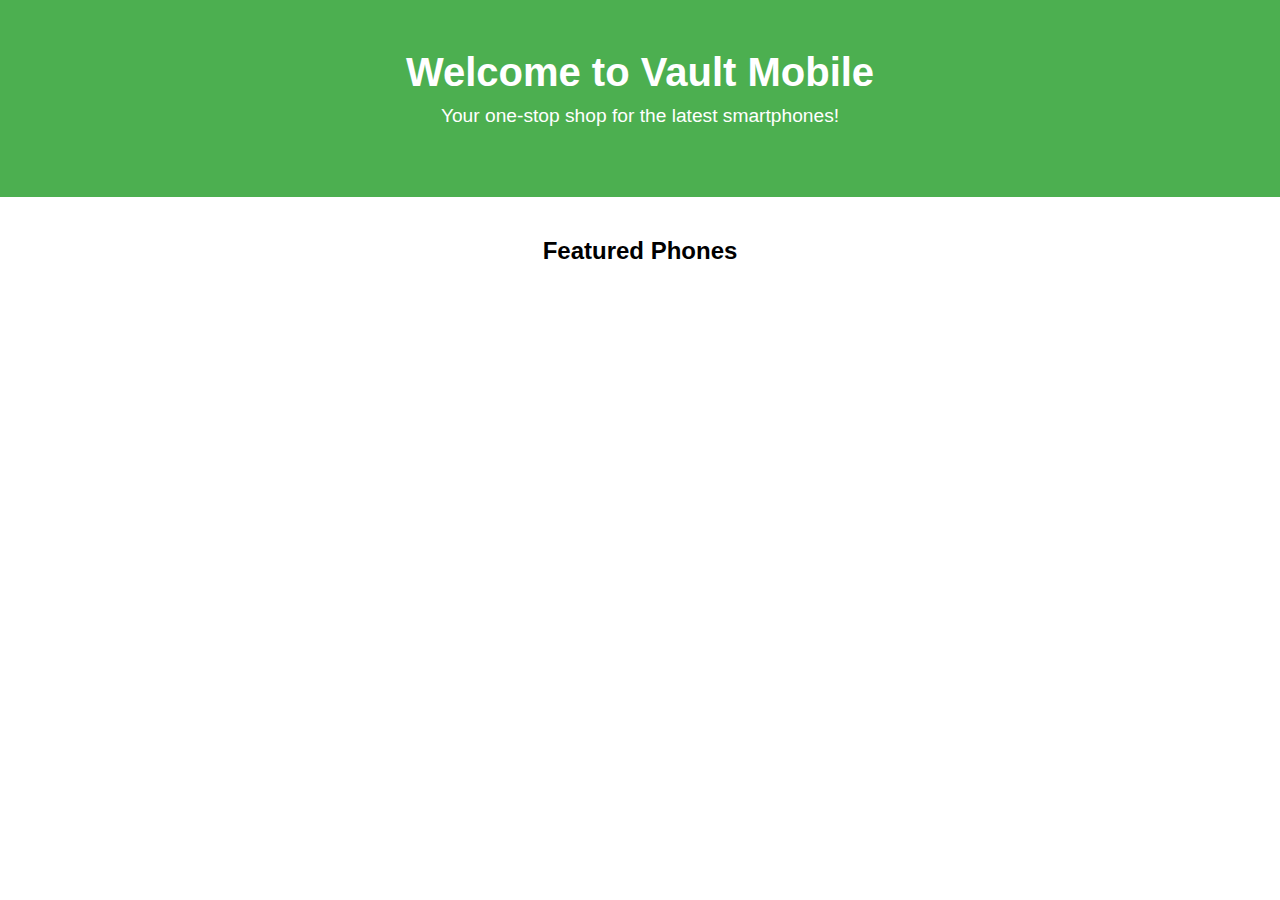
<file: index.html>
<!DOCTYPE html>
<html lang="en">
<head>
    <meta charset="UTF-8">
    <meta name="viewport" content="width=device-width, initial-scale=1.0">
    <title>Vault Mobile</title>
    <link rel="stylesheet" href="index.css">
</head>
<body>
    <header>
        <div class="hero">
            <h1>Welcome to Vault Mobile</h1>
            <p>Your one-stop shop for the latest smartphones!</p>
        </div>
    </header>
    <main>
        <section class="featured-phones">
            <h2>Featured Phones</h2>
            <div class="phone-list">
                <!-- Featured phones will be dynamically loaded here -->
            </div>
        </section>
    </main>
    <script src="index.js"></script>
</body>
</html>
</file>
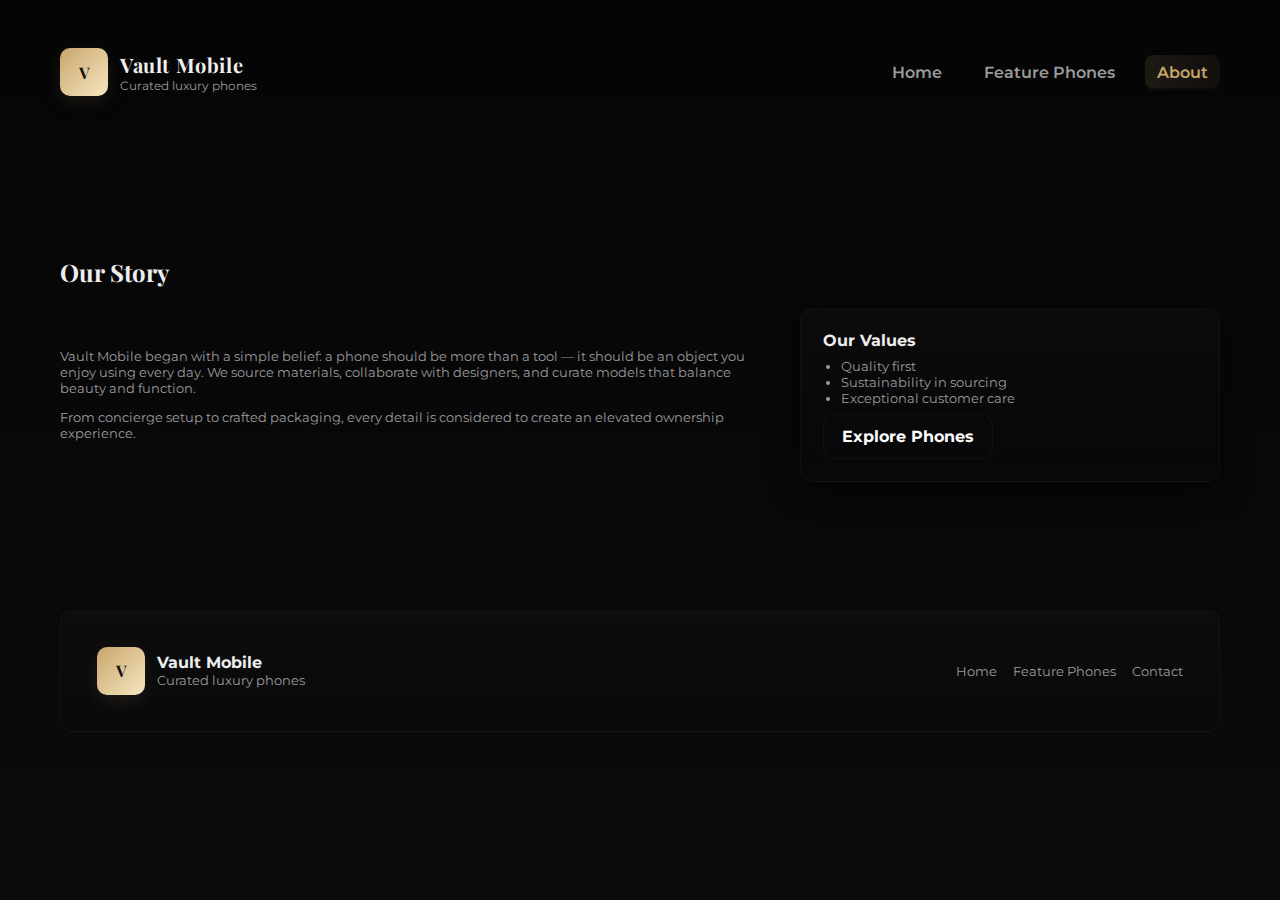
<file: about.html>
<!doctype html>
<html lang="en">
<head>
  <meta charset="utf-8" />
  <meta name="viewport" content="width=device-width,initial-scale=1" />
  <title>About — Vault Mobile</title>
  <link href="https://fonts.googleapis.com/css2?family=Montserrat:wght@400;600;800&family=Playfair+Display:wght@600;800&display=swap" rel="stylesheet">
  <link rel="stylesheet" href="css/styles.css">
</head>
<body>
  <header class="container header">
    <div class="brand">
      <div class="logo">V</div>
      <div>
        <h1>Vault Mobile</h1>
        <div class="brand-sub">Curated luxury phones</div>
      </div>
    </div>
    <nav class="nav">
      <a href="index.html">Home</a>
      <a href="feature-phone.html">Feature Phones</a>
      <a href="about.html" class="cta">About</a>
    </nav>
  </header>

  <main class="container">
    <section class="section">
      <h2 style="font-family:'Playfair Display',serif;margin-top:0">Our Story</h2>
      <div class="about-grid">
        <div>
          <p class="small">Vault Mobile began with a simple belief: a phone should be more than a tool — it should be an object you enjoy using every day. We source materials, collaborate with designers, and curate models that balance beauty and function.</p>
          <p class="small">From concierge setup to crafted packaging, every detail is considered to create an elevated ownership experience.</p>
        </div>

        <aside class="promo-card">
          <h4 style="margin:0 0 8px">Our Values</h4>
          <ul class="small" style="margin:0 0 8px;padding-left:18px">
            <li>Quality first</li>
            <li>Sustainability in sourcing</li>
            <li>Exceptional customer care</li>
          </ul>
          <a class="btn" href="index.html">Explore Phones</a>
        </aside>
      </div>
    </section>

    <footer class="footer">
      <div>
        <div style="display:flex;gap:12px;align-items:center">
          <div class="logo">V</div>
          <div>
            <div style="font-weight:700">Vault Mobile</div>
            <div class="small">Curated luxury phones</div>
          </div>
        </div>
      </div>
      <div class="foot-links small">
        <a href="index.html">Home</a>
        <a href="feature-phone.html">Feature Phones</a>
        <a href="#">Contact</a>
      </div>
    </footer>
  </main>
</body>
</html>
</file>
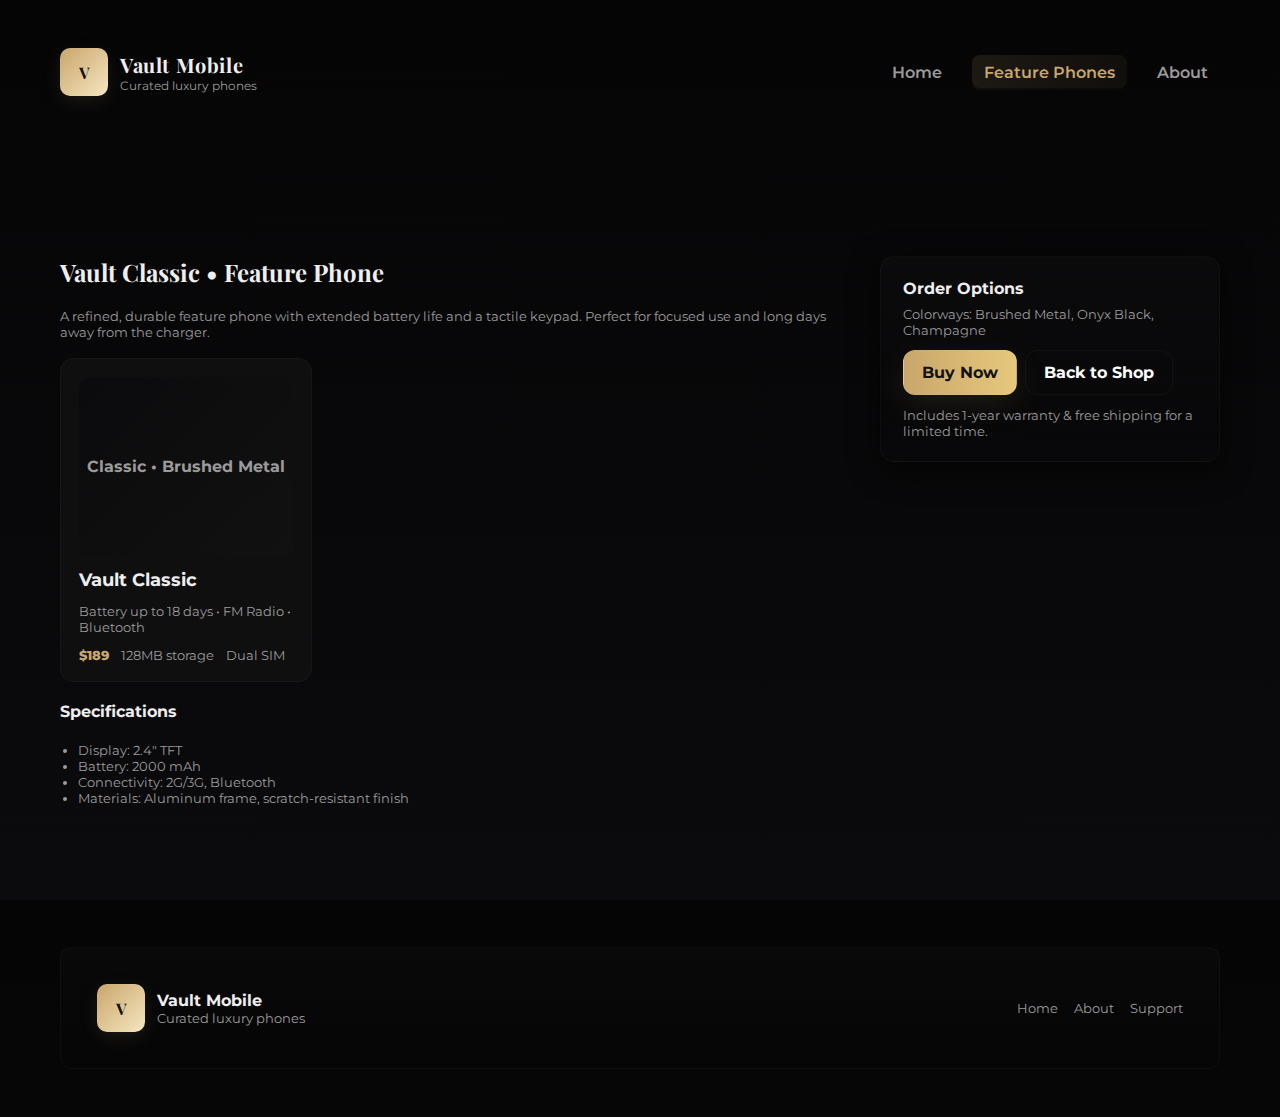
<file: feature-phone.html>
<!doctype html>
<html lang="en">
<head>
  <meta charset="utf-8" />
  <meta name="viewport" content="width=device-width,initial-scale=1" />
  <title>Feature Phones — Vault Mobile</title>
  <link href="https://fonts.googleapis.com/css2?family=Montserrat:wght@400;600;800&family=Playfair+Display:wght@600;800&display=swap" rel="stylesheet">
  <link rel="stylesheet" href="css/styles.css">
</head>
<body>
  <header class="container header">
    <div class="brand">
      <div class="logo">V</div>
      <div>
        <h1>Vault Mobile</h1>
        <div class="brand-sub">Curated luxury phones</div>
      </div>
    </div>
    <nav class="nav">
      <a href="index.html">Home</a>
      <a href="feature-phone.html" class="cta">Feature Phones</a>
      <a href="about.html">About</a>
    </nav>
  </header>

  <main class="container">
    <section class="section">
      <div style="display:grid;grid-template-columns:1fr 340px;gap:28px;align-items:start">
        <div>
          <h2 style="font-family:'Playfair Display',serif;margin-top:0">Vault Classic • Feature Phone</h2>
          <p class="small">A refined, durable feature phone with extended battery life and a tactile keypad. Perfect for focused use and long days away from the charger.</p>

          <div style="margin-top:18px" class="product-grid">
            <article class="card">
              <div class="thumb">Classic • Brushed Metal</div>
              <h3>Vault Classic</h3>
              <div class="small">Battery up to 18 days • FM Radio • Bluetooth</div>
              <div class="features">
                <div class="price">$189</div>
                <div>128MB storage</div>
                <div>Dual SIM</div>
              </div>
            </article>
          </div>

          <h4 style="margin-top:20px">Specifications</h4>
          <ul class="small" style="padding-left:18px">
            <li>Display: 2.4" TFT</li>
            <li>Battery: 2000 mAh</li>
            <li>Connectivity: 2G/3G, Bluetooth</li>
            <li>Materials: Aluminum frame, scratch-resistant finish</li>
          </ul>
        </div>

        <aside class="promo-card">
          <h4 style="margin:0 0 8px">Order Options</h4>
          <div class="small" style="margin:0 0 12px">Colorways: Brushed Metal, Onyx Black, Champagne</div>
          <div style="display:flex;gap:8px;margin-bottom:12px">
            <a class="btn primary" href="#">Buy Now</a>
            <a class="btn" href="index.html">Back to Shop</a>
          </div>
          <div class="small">Includes 1-year warranty & free shipping for a limited time.</div>
        </aside>
      </div>
    </section>

    <footer class="footer">
      <div>
        <div style="display:flex;gap:12px;align-items:center">
          <div class="logo">V</div>
          <div>
            <div style="font-weight:700">Vault Mobile</div>
            <div class="small">Curated luxury phones</div>
          </div>
        </div>
      </div>
      <div class="foot-links small">
        <a href="index.html">Home</a>
        <a href="about.html">About</a>
        <a href="#">Support</a>
      </div>
    </footer>
  </main>
</body>
</html>
</file>
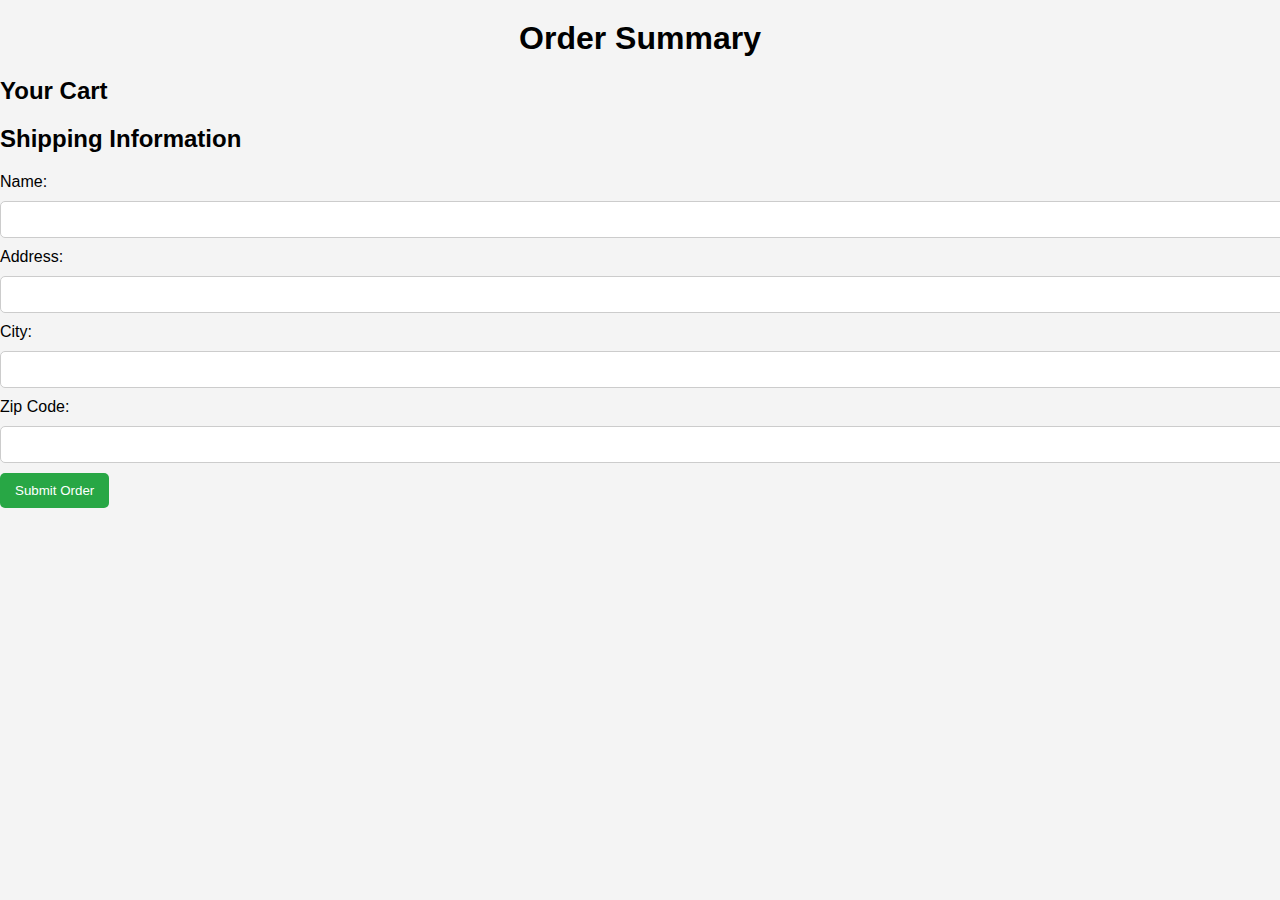
<file: order.html>
<!DOCTYPE html>
<html lang="en">
<head>
    <meta charset="UTF-8">
    <meta name="viewport" content="width=device-width, initial-scale=1.0">
    <title>Order - Vault Mobile</title>
    <link rel="stylesheet" href="order.css">
</head>
<body>
    <header>
        <h1>Order Summary</h1>
    </header>
    <main>
        <section id="cart">
            <h2>Your Cart</h2>
            <div id="cart-items">
                <!-- Cart items will be dynamically loaded here -->
            </div>
        </section>
        <section id="shipping-info">
            <h2>Shipping Information</h2>
            <form id="order-form">
                <label for="name">Name:</label>
                <input type="text" id="name" name="name" required>

                <label for="address">Address:</label>
                <input type="text" id="address" name="address" required>

                <label for="city">City:</label>
                <input type="text" id="city" name="city" required>

                <label for="zip">Zip Code:</label>
                <input type="text" id="zip" name="zip" required>

                <button type="submit">Submit Order</button>
            </form>
        </section>
    </main>
    <script src="order.js"></script>
</body>
</html>
</file>
<file: index.css>
body {
    font-family: Arial, sans-serif;
    margin: 0;
    padding: 0;
}

.hero {
    background-color: #4CAF50;
    color: white;
    text-align: center;
    padding: 50px 20px;
}

.hero h1 {
    font-size: 2.5em;
    margin: 0;
}

.hero p {
    font-size: 1.2em;
    margin: 10px 0 20px;
}

.featured-phones {
    display: flex;
    flex-wrap: wrap;
    justify-content: center;
    padding: 20px;
}

.phone-card {
    background-color: white;
    border: 1px solid #ddd;
    border-radius: 5px;
    margin: 10px;
    padding: 15px;
    width: 200px;
    text-align: center;
    box-shadow: 0 2px 5px rgba(0, 0, 0, 0.1);
}

.phone-card img {
    max-width: 100%;
    height: auto;
}

.phone-card h3 {
    font-size: 1.5em;
    margin: 10px 0;
}

.phone-card p {
    color: #555;
}

.phone-card button {
    background-color: #4CAF50;
    color: white;
    border: none;
    padding: 10px;
    border-radius: 5px;
    cursor: pointer;
}

.phone-card button:hover {
    background-color: #45a049;
}
</file>
<file: css/styles.css>
:root{
  --bg:#060607;
  --panel:#0f0f10;
  --accent:#c9a66b;
  --muted:#9b9b9b;
  --glass: rgba(255,255,255,0.03);
  --radius:14px;
  --maxw:1200px;
  font-synthesis: none;
}
*{box-sizing:border-box}
html,body{height:100%;margin:0;font-family: "Montserrat", system-ui, -apple-system, "Segoe UI", Roboto, "Helvetica Neue";background:linear-gradient(180deg,#050506 0%, #0b0b0d 100%);color:#eee; -webkit-font-smoothing:antialiased; -moz-osx-font-smoothing:grayscale;}
a{color:inherit;text-decoration:none}
.container{max-width:var(--maxw);margin:0 auto;padding:48px 20px}
.header{display:flex;align-items:center;justify-content:space-between;gap:16px}
.brand{display:flex;align-items:center;gap:12px}
.logo{
  width:48px;height:48px;border-radius:10px;background:linear-gradient(135deg,var(--accent),#f6e6c1);display:flex;align-items:center;justify-content:center;color:#111;font-weight:700;font-family:"Playfair Display",serif;
  box-shadow:0 6px 18px rgba(201,166,107,0.12);
}
.brand h1{margin:0;font-family:"Playfair Display",serif;font-size:20px;letter-spacing:0.6px}
.nav{display:flex;gap:18px;align-items:center;font-weight:600}
.nav a{padding:8px 12px;border-radius:8px;color:var(--muted)}
.nav a.cta{background:linear-gradient(90deg,rgba(201,166,107,0.12),rgba(201,166,107,0.06));color:var(--accent);box-shadow:inset 0 -2px 0 rgba(0,0,0,0.4)}
.hero{display:grid;grid-template-columns:1fr 420px;gap:36px;align-items:center;padding:40px 0}
@media(max-width:880px){.hero{grid-template-columns:1fr;}.header{flex-direction:column;align-items:flex-start}.nav{flex-wrap:wrap}}
.hero .lead{max-width:680px}
.lead h2{font-family:"Playfair Display",serif;font-size:42px;margin:0 0 12px;line-height:1.02}
.lead p{color:var(--muted);margin:0 0 20px}
.hero-cta{display:flex;gap:12px;align-items:center}
.btn{display:inline-flex;align-items:center;gap:10px;padding:12px 18px;border-radius:12px;border:1px solid rgba(255,255,255,0.04);background:transparent;color:#fff;font-weight:700}
.btn.primary{background:linear-gradient(90deg,var(--accent),#e6c87d);color:#111;box-shadow:0 10px 30px rgba(201,166,107,0.12)}
.promo-card{background:linear-gradient(180deg,rgba(255,255,255,0.02),transparent);padding:22px;border-radius:var(--radius);box-shadow:0 8px 30px rgba(2,2,2,0.6);border:1px solid rgba(255,255,255,0.03)}
.product-grid{display:grid;grid-template-columns:repeat(3,1fr);gap:18px;margin-top:32px}
@media(max-width:1100px){.product-grid{grid-template-columns:repeat(2,1fr)}}
@media(max-width:640px){.product-grid{grid-template-columns:1fr}}
.card{background:var(--panel);padding:18px;border-radius:14px;border:1px solid rgba(255,255,255,0.03);display:flex;flex-direction:column;gap:12px;transition:transform .25s,box-shadow .25s}
.card:hover{transform:translateY(-8px);box-shadow:0 20px 50px rgba(2,2,2,0.6)}
.card .thumb{height:180px;background:linear-gradient(135deg,#0b0b0d,#111);border-radius:10px;display:flex;align-items:center;justify-content:center;color:var(--muted);font-weight:700}
.card h3{margin:0;font-size:18px}
.card .price{color:var(--accent);font-weight:800}
.features{display:flex;gap:12px;flex-wrap:wrap;color:var(--muted);font-size:13px}
.section{padding:64px 0}
.about-grid{display:grid;grid-template-columns:1fr 420px;gap:36px;align-items:center}
.feature-detail{display:flex;gap:18px;align-items:flex-start}
.icon-bullet{width:44px;height:44px;border-radius:10px;background:rgba(201,166,107,0.12);display:grid;place-items:center;color:var(--accent);font-weight:800}
.footer{margin-top:64px;padding:36px;border-radius:12px;background:linear-gradient(180deg,rgba(255,255,255,0.02),transparent);border:1px solid rgba(255,255,255,0.03);display:flex;justify-content:space-between;align-items:center;gap:20px}
.foot-links{display:flex;gap:16px;color:var(--muted)}
.small{font-size:13px;color:var(--muted)}
.hero-badge{display:inline-block;padding:8px 12px;border-radius:999px;background:rgba(201,166,107,0.08);color:var(--accent);font-weight:700;font-size:13px}
.header input.search{background:var(--glass);border:1px solid rgba(255,255,255,0.03);padding:10px 12px;border-radius:10px;color:#eee}
.brand-sub{font-size:12px;color:var(--muted)}
</file>
<file: order.css>
body {
    font-family: Arial, sans-serif;
    background-color: #f4f4f4;
    margin: 0;
    padding: 0;
}

.container {
    width: 80%;
    margin: auto;
    overflow: hidden;
}

h1 {
    text-align: center;
    margin: 20px 0;
}

.checkout-grid {
    display: grid;
    grid-template-columns: 380px 1fr;
    gap: 32px;
    padding: 20px 0;
}

.order-card {
    background: var(--panel);
    padding: 24px;
    border-radius: var(--radius);
    border: 1px solid rgba(255,255,255,0.03);
    position: sticky;
    top: 20px;
}

#order-items {
    margin: 16px 0;
    display: flex;
    flex-direction: column;
    gap: 12px;
}

.order-item {
    display: flex;
    gap: 12px;
    padding-bottom: 12px;
    border-bottom: 1px solid rgba(255,255,255,0.04);
}

.order-item img {
    width: 64px;
    height: 64px;
    object-fit: contain;
    border-radius: 8px;
    background: var(--glass);
}

.item-details {
    flex: 1;
}

.total-row {
    display: flex;
    justify-content: space-between;
    margin-top: 16px;
    padding-top: 16px;
    border-top: 1px solid rgba(255,255,255,0.04);
    font-size: 18px;
}

.total {
    font-weight: bold;
    font-size: 1.2em;
    margin-top: 20px;
}

form {
    margin-top: 20px;
}

input[type="text"],
input[type="email"],
input[type="tel"],
input[type="number"] {
    width: 100%;
    padding: 10px;
    margin: 10px 0;
    border: 1px solid #ccc;
    border-radius: 5px;
}

button {
    background: #28a745;
    color: white;
    border: none;
    padding: 10px 15px;
    border-radius: 5px;
    cursor: pointer;
}

button:hover {
    background: #218838;
}

.checkout-form {
    background: var(--panel);
    padding: 32px;
    border-radius: var(--radius);
    border: 1px solid rgba(255,255,255,0.03);
}

.form-group {
    margin-bottom: 20px;
}

.form-group label {
    display: block;
    margin-bottom: 8px;
    color: var(--muted);
    font-size: 14px;
}

.form-group input,
.form-group textarea {
    width: 100%;
    background: var(--glass);
    border: 1px solid rgba(255,255,255,0.03);
    padding: 12px;
    border-radius: 10px;
    color: #fff;
    font-family: inherit;
}

.form-group textarea {
    height: 100px;
    resize: vertical;
}

.payment-options {
    display: grid;
    gap: 12px;
    margin-top: 12px;
}

.payment-method {
    display: flex;
    align-items: center;
    gap: 10px;
    padding: 12px 16px;
    background: var(--glass);
    border: 1px solid rgba(255,255,255,0.03);
    border-radius: 10px;
    cursor: pointer;
}

.payment-method input[type="radio"] {
    accent-color: var(--accent);
}

.radio-label {
    font-weight: 600;
}

@media (max-width: 880px) {
    .checkout-grid {
        grid-template-columns: 1fr;
    }
}
</file>
